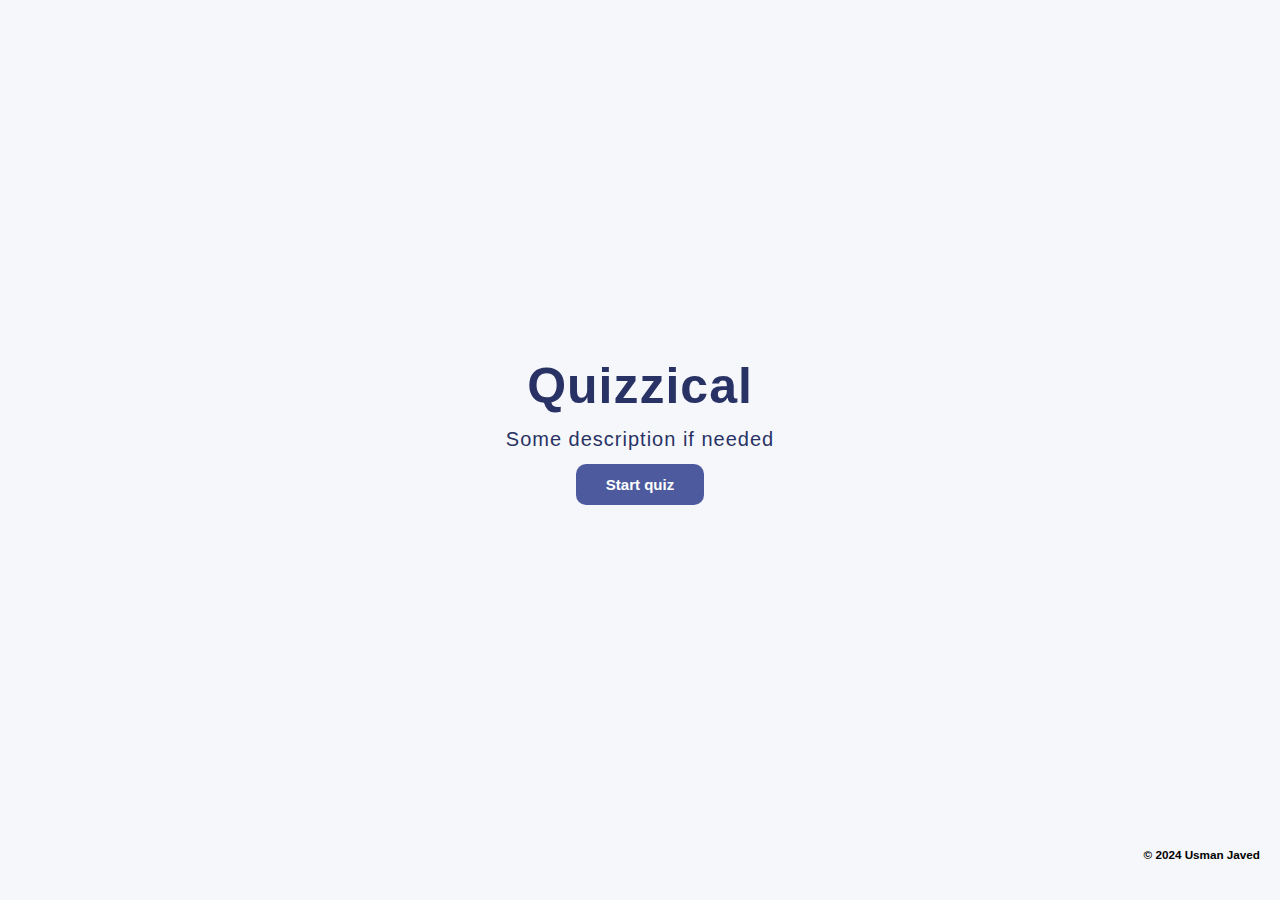
<file: index.html>
<!DOCTYPE html>
<html lang="en">
  <head>
    <meta charset="UTF-8" />
    <meta name="viewport" content="width=device-width, initial-scale=1.0" />
    <title>Quizzical App</title>
    <link rel="stylesheet" href="style.css" />
  </head>
  <body>
    <div class="main-section">
      <h1 class="quiz-heading">Quizzical</h1>
      <h3 class="quiz-description">Some description if needed</h3>
      <div class="quiz-button">
        <a id="start-quiz" href="quiz.html">Start quiz</a>
      </div>
    </div>
    <footer class="index-footer">
      <h3>&copy; 2024 Usman Javed</h3>
    </footer>
  </body>
</html>
</file>
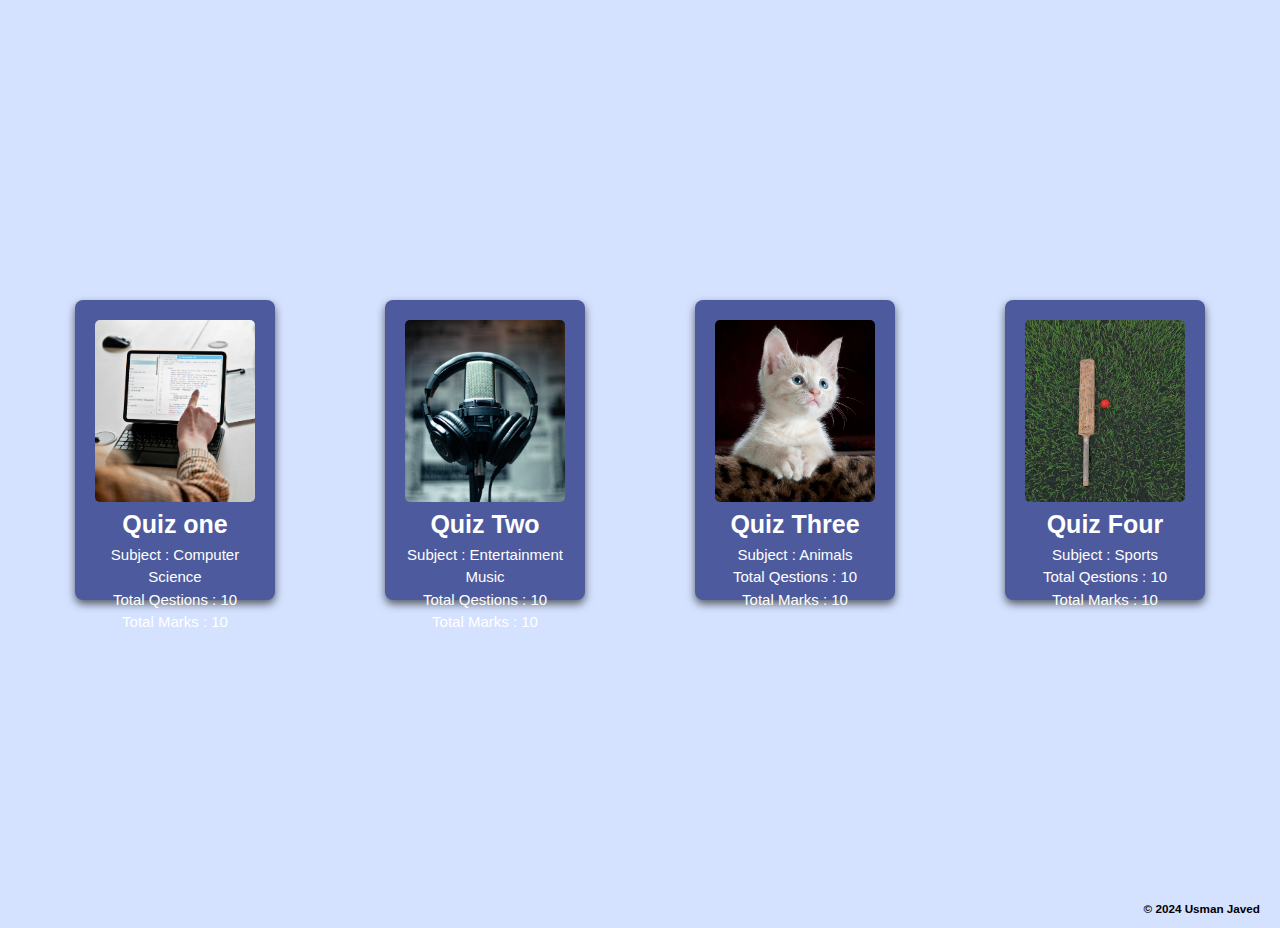
<file: quiz.html>
<!DOCTYPE html>
<html lang="en">
  <head>
    <meta charset="UTF-8" />
    <meta name="viewport" content="width=device-width, initial-scale=1.0" />
    <title>Quizzical App</title>
    <link rel="stylesheet" href="style.css" />
  </head>
  <body>
    <div class="quiz-container">
      <div class="quiz-section">
        <div class="quizes" data-category="Science: Computers">
          <img src="images/pexels-mikhail-nilov-7989242.jpg" alt="" />
          <h1>Quiz one</h1>
          <p>Subject : Computer Science</p>
          <p>Total Qestions : 10</p>
          <p>Total Marks : 10</p>
        </div>

        <div class="quizes" data-category="Entertainment: Music">
          <img src="images/pexels-chuck-3587478.jpg" alt="" />
          <h1>Quiz Two</h1>
          <p>Subject : Entertainment Music</p>
          <p>Total Qestions : 10</p>
          <p>Total Marks : 10</p>
        </div>

        <div class="quizes" data-category="Animals">
          <img src="images/pexels-pixabay-45201.jpg" alt="" />
          <h1>Quiz Three</h1>
          <p>Subject : Animals</p>
          <p>Total Qestions : 10</p>
          <p>Total Marks : 10</p>
        </div>

        <div class="quizes" data-category="Sports">
          <img
            src="images/pexels-mahafuzur-rahman-102047458-9420724.jpg"
            alt=""
          />
          <h1>Quiz Four</h1>
          <p>Subject : Sports</p>
          <p>Total Qestions : 10</p>
          <p>Total Marks : 10</p>
        </div>
      </div>
    </div>

    <button id="go-back-to-start-again" style="display: none">Go back</button>
    <footer class="quiz-footer">
      <h3>&copy; 2024 Usman Javed</h3>
    </footer>
  </body>
  <script src="script.js"></script>
</html>
</file>
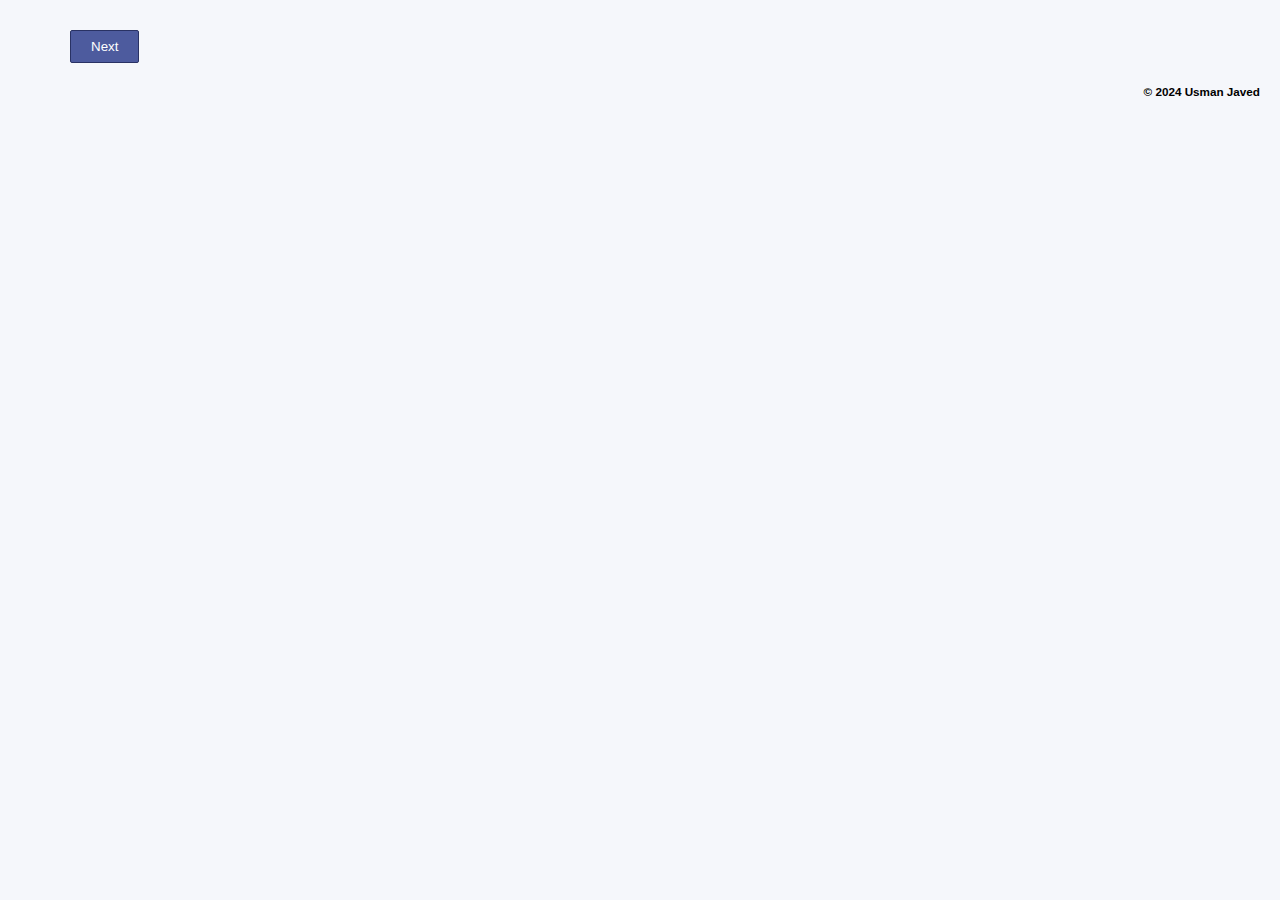
<file: startquiz.html>
<!DOCTYPE html>
<html lang="en">
  <head>
    <meta charset="UTF-8" />
    <meta name="viewport" content="width=device-width, initial-scale=1.0" />
    <title>Quiz Started</title>
    <link rel="stylesheet" href="style.css" />
  </head>
  <body>
    <!-- <div class="quiz-question-container" id="quiz-questions">
      <div class="quiz-quesiton">
        <div class="question">
          <h2>What was the name given to Android 4.3</h2>
        </div>

        <div class="options">
          <input type="radio" id="option1" name="quiz" value="jelly" />
          <label for="option1" class="radio-label">Jelly</label>
        </div>
      </div>
      <hr />
    </div> -->

    <div id="quiz-questions"></div>
    <div class="quiz-navigation">
      <button id="prev-btn" style="display: none">Previous</button>
      <button id="next-btn">Next</button>
      <div class="check-answers">
        <button id="check-answer-btn" style="display: none">
          Check Answers
        </button>

        <!--  -->

        <button id="go-back-to-start-again" style="display: none">
          Start Again
        </button>
      </div>
    </div>
    <footer class="startquiz"><h3>&copy; 2024 Usman Javed</h3></footer>
    <script src="startquiz.js"></script>
  </body>
</html>
</file>
<file: style.css>
* {
    margin: 0;
    padding: 0;
    box-sizing: border-box;
  }
  :root {
    font-family: Arial, Helvetica, sans-serif;
    line-height: 1.5;
    font-weight: 400;
    font-synthesis: none;
    text-rendering: optimizeLegibility;
  }
  html {
    font-size: 62.5%;
  }
  
  body {
    margin: 0 auto;
    /* padding: 0 32px; */
    min-width: 320px;
    background-color: #f5f7fb;
   
  }

  .main-section {
    display: flex;
    flex-direction: column;
    justify-content: center;
    align-items: center;
    height: 94vh;
}


.quiz-heading{
    color: #293264;
    letter-spacing: 1px;
    font-size: 5rem;
}

.quiz-description {
    color: #293264;
    font-weight: 200;
    letter-spacing: 1px;
    font-size: 2rem;
}

.quiz-button{
    margin-top: 20px;
}
.quiz-button a {
    text-decoration: none;
}
#start-quiz {
 padding: 12px 30px;
 cursor: pointer;
 font-size: 1.5rem;
 font-weight: 600;
 background-color: #4D5B9E;
 border: none;
 border-radius: 10px;
 transition: all ease 0.5s;
 color: #fff;
}
#start-quiz:hover {
background-color: black;
 
}

.quizes{
    height: 300px;
    background-color: #4D5B9E;
    border-radius: 10px;
    text-align: center;
    padding: 20px;
    border-radius: 8px;
    width: 200px;
    text-align: center;
    box-shadow: 0 4px 8px rgba(0, 0, 0, 0.6);
    transition: all ease 0.5s;
    cursor: pointer;
}
.quizes:hover {

  background-color: black;
  scale: 1.1;

}
.quizes h1:hover {
  color: white;

}

.quiz-container {
    display: grid;
    grid-template-columns: repeat(4,1fr);
    gap: 20px;
    justify-items: center;
    align-items: center;
    height: 100vh;
  background-color: #d5e2ff;
  padding: 30px;
}

.quizes h1 {
    display: flex;
    justify-content: center;
    align-items: center;
    /* height: 100%; */
    color: #fff;
    font-size: 2.5rem;
}
.quizes p {
  color: #fff;
  font-size: 1.5rem;
}
  .quiz-section {
    display: contents;
  }
  
@media screen and (max-width :1023px) {
    .quiz-container {
        grid-template-columns: repeat(2,1fr);
    }
}

@media screen and (max-width :768px) {
    .quiz-container {
        grid-template-columns: repeat(2,1fr);
        height: auto;
        padding-top: 30px;
        padding-bottom: 30px;
    }
}
@media screen and (max-width :475px) {
    .quiz-container {
        grid-template-columns: repeat(1,1fr);
        height: auto;
        padding-top: 30px;
        padding-bottom: 30px;
    }
}

/* quiz question */
.quiz-question {
  display: flex;
  flex-direction: column;
  gap: 10px;
  margin-top: 20px;
 padding: 0 80px 0 80px;
}
.question h2 {
  color: #293264;
  font-size: 16px;
  font-weight: 600;
}

.options{
  text-align: start;
  gap: 15px;
  display: flex;
  padding:  0 0 0 20px;
}
.radio-label {
  display: flex;
  justify-content: center;
  align-items: center;
  border: 2px solid #293264;
  border-radius: 25px;
  cursor: pointer;
  min-width: 120px;
  min-height: 20px;
  padding: 8px;
  transition: background-color 0.3s ease, color 0.3s ease;
  color: #293264;
  font-size: 14px;
}
.options input:checked + .radio-label {
  background: #d6dbf5;  
  color: #d6dbf5;
  border: none;
}
.options input {
  display: none;
}
.radio-label:hover {
  background-color: #e0e0e0;
}

@media screen and (max-width: 769px) {
  .quizes {
    height: 450px;
    width: 300px;
  }
  .options {
    display: grid;
    grid-template-columns: repeat(2, 1fr);
  }
  .radio-label {
    padding: 6px;
    font-size: 13px;
  }
  .question h2 {
    font-size: 14px;
  }
}
hr {
  margin-top: 20px;
  height: 1.5px;
  background-color: #cacfe7;

}
.quiz-quesitons{
  padding: 30px;
  margin-left: 30px;
}

.quiz-navigation button {
  margin-top: 30px;
  padding: 8px 20px;
  /* margin-bottom: 30px; */
  cursor: pointer;
  border: 1px solid #293264;
  color: #fff;
  transition: all ease 0.5s;
  border-radius: 2px;
  background-color: #4D5B9E;
 
}
.quiz-navigation button:hover {
  background-color: black;
}
@media screen and (max-width:768px) {
  .quiz-navigation button {
    display: flex;
    /* width: 100%; */
    justify-content: center;
  }
}


.check-answers {
  margin-bottom: 20px;
 display: flex;
 justify-content: center;
}

#check-answer-btn {
  padding:  8px 20px;
  border-radius: 2px;
  border: none;
  background-color: #4D5B9E;
  color: #fff;
  cursor: pointer;
  transition: all ease 0.5s;
}
#check-answer-btn:hover {
   background-color: #000;
}

 .score-message {
  margin-top: 30px;
  text-align: center;
  font-size: 1.5rem;
  color: red;
}
div.quiz-navigation {
  margin-left: 70px;
}
@media (min-width: 2200px) and (max-width: 2700px){
  .quizes h1 {
    font-size: 5rem;
  }
  .quizes p {
    font-size: 3rem;
  }
  .quiz-heading{
    color: #293264;
    letter-spacing: 3px;
    font-size: 20rem;
}
.quiz-description {
  color: #293264;
  font-weight: 500;
  letter-spacing: 2px;
  font-size: 6rem;
  margin-bottom: 30px;
}

.quiz-button{
  margin-top: 40px;
}

#start-quiz {
padding: 40px 90px;
font-size: 7.5rem;
}

.quizes{
  height: 900px;
  width: 500px;
  font-size: 3rem;
}
.quiz-question {

  gap: 30px;
  margin-top: 60px;
 padding: 0 200px 0 200px;
}
.question h2 {
  color: #293264;
  font-size: 5rem;
  font-weight: 600;
}

.options{
  text-align: start;
  gap: 15px;
  display: flex;
  padding:  0 0 0 100px;
}
.radio-label {
  min-width: 520px;
  min-height: 80px;
  font-size: 4rem;
}
.quiz-navigation button {
  margin-top: 40px;
  padding: 28px 90px;
 font-size: 4rem;
 margin-left: 90px;
}
#check-answer-btn {
  padding:  38px 90px;
}

.score-message {
  font-size: 4.5rem;
}
}


@media (min-width: 1400px) and (max-width: 2200px){
  .quiz-heading{
    letter-spacing: 3px;
    font-size: 8rem;
}
.quiz-description {
  font-size: 4rem;
  letter-spacing: 3px;
}

.quiz-button{
  margin-top: 40px;
}

#start-quiz {
padding: 20px 50px;
font-size: 3.4rem;
}

.quizes{
  height: 500px;
  width: 300px;
  font-size: 1.7rem;
}
.quiz-question {

  gap: 10px;
  margin-top: 10px;
 padding: 0 60px 0 60px;
}
.question h2 {
  font-size: 2.5rem;
  font-weight: 600;
}

.options{
  
  gap: 10px;
  display: flex;
  padding:  0 0 0 50px;
}
.radio-label {
  min-width: 300px;
  min-height: 60px;
  font-size: 2rem;
}
.quiz-navigation button {
  padding: 15px 40px;
 font-size: 2rem;
 margin-left: 50px;
}
#check-answer-btn {
  padding:  20px 40px;
}

.score-message {
  font-size: 2rem;
}
}


@media (min-width: 900px) and (max-width: 1024px) {
  .quizes {
    height: 450px;
    width: 220px;
  }
  .question h2 {
    font-size: 1.2rem;
    font-weight: 600;
  }

  .options{
    
    gap: 10px;
    display: flex;
    padding:  0 0 0 20px;
  }
  .radio-label {
    min-width: 200px;
    min-height: 30px;
    font-size: 1rem;
  }
}


@media screen and (max-width: 426px) {
  body {
    padding: 10px;
  }
  .quiz-question {
    gap: 5px;
    margin-top: 10px;
   padding: 0 10px 0 10px;
  }
  .question h2 {
    font-size: 12px;
    font-weight: 600;
  }
  .radio-label {
    min-width: 100px;
    min-height: 20px;
    font-size: 9px;
  }
  .quiz-navigation button {
    padding: 8px 20px;
   font-size: 12px;
   width: 100%;
  }
  #check-answer-btn {
    padding:  8px 20px;
    margin-left: 0px;
    margin-top: 5px;
  }
  div.quiz-navigation {
    margin-left: 0px;
  }
  .quizes {
    height: 440px;
    width: 250px;
  }
}

.quizes img {
width: 100%;
height: 70%;
border-radius: 5px;
object-fit: cover;
object-position: center;
}

.index-footer h3 {
  float: right;
  padding-right: 20px;

}
.quiz-footer h3 {
 background-color: #d5e2ff;
 display: flex;
 flex-flow: row-reverse;
 padding-right: 20px;
 padding-bottom: 10px;
}
.startquiz h3 {
  float: right;
  padding-right: 20px;
}
</file>
